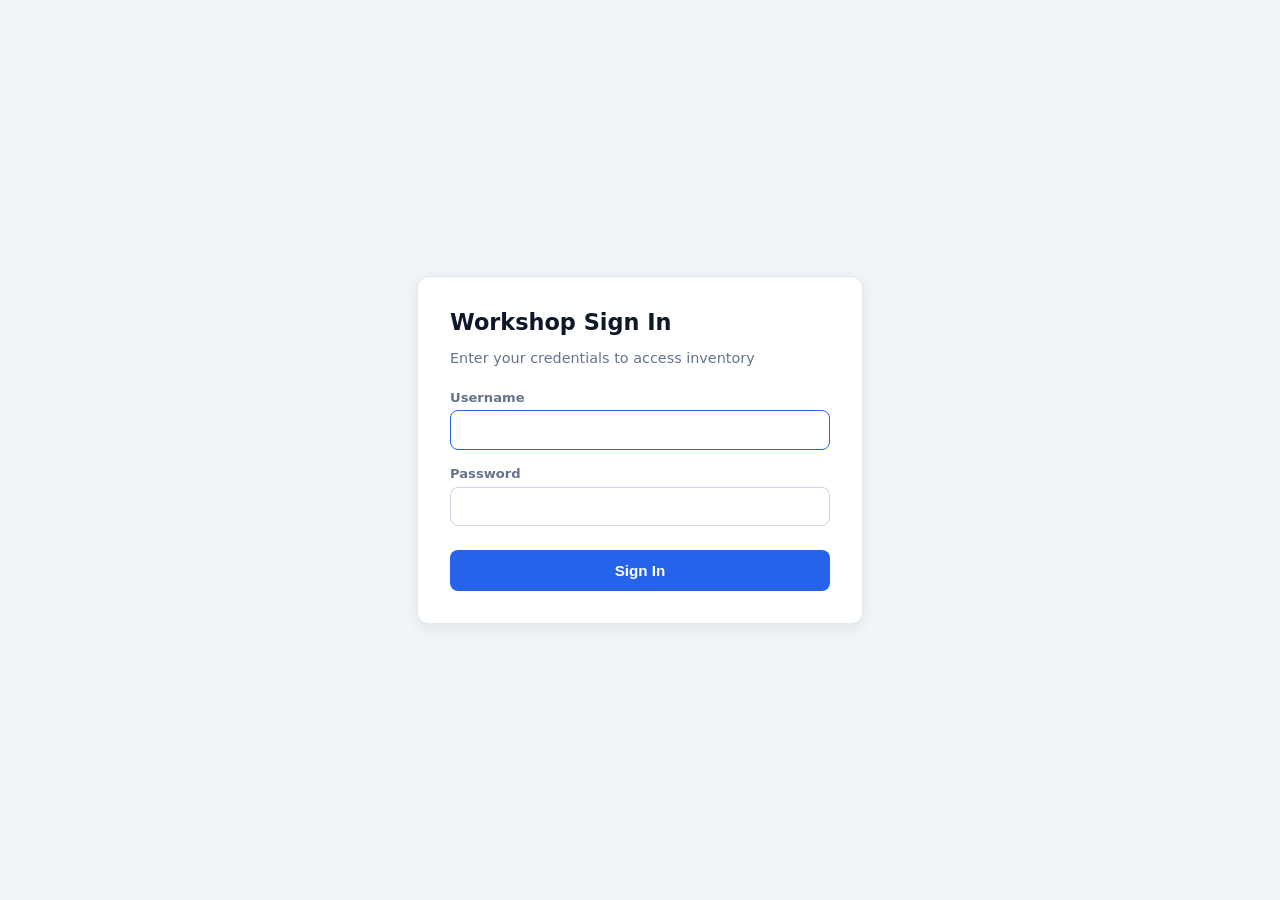
<file: target/classes/static/login.html>
<!DOCTYPE html>
<html lang="en">
<head>
    <meta charset="UTF-8">
    <meta name="viewport" content="width=device-width, initial-scale=1.0">
    <title>Login - Workshop Equipment Tracker</title>
    <link rel="stylesheet" href="login.css">
</head>
<body>
    <div class="login-card">
        <h1>Workshop Sign In</h1>
        <p class="subtitle">Enter your credentials to access inventory</p>

        <form action="/perform_login" method="POST" class="login-form">
            <div class="input-group">
                <label for="username">Username</label>
                <input type="text" id="username" name="username" required autofocus>
            </div>
            <div class="input-group">
                <label for="password">Password</label>
                <input type="password" id="password" name="password" required>
            </div>
            <button type="submit" class="btn-login">Sign In</button>
        </form>
    </div>
</body>
</html>
</file>
<file: target/classes/static/login.css>
body {
    font-family: system-ui, -apple-system, BlinkMacSystemFont, "Segoe UI", Roboto, sans-serif;
    background-color: #f1f5f9;
    color: #0f172a;
    display: flex;
    justify-content: center;
    align-items: center;
    height: 100vh;
    margin: 0;
}

.login-card {
    background: #ffffff;
    padding: 2rem;
    border-radius: 12px;
    box-shadow: 0 4px 14px rgba(15, 23, 42, 0.08);
    width: 100%;
    max-width: 380px;
    border: 1px solid #e2e8f0;
}

h1 {
    margin-top: 0;
    font-size: 1.4rem;
}

.subtitle {
    color: #64748b;
    font-size: 0.9rem;
    margin-bottom: 1.5rem;
}

.login-form {
    display: flex;
    flex-direction: column;
    gap: 1rem;
}

.input-group {
    display: flex;
    flex-direction: column;
    gap: 0.35rem;
}

.input-group label {
    font-size: 0.82rem;
    font-weight: 600;
    color: #64748b;
}

input[type="text"],
input[type="password"] {
    padding: 0.65rem 0.85rem;
    border: 1px solid #cbd5e1;
    border-radius: 8px;
    font-size: 0.95rem;
    outline: none;
    transition: border-color 0.15s;
}

input[type="text"]:focus,
input[type="password"]:focus {
    border-color: #2563eb;
}

.btn-login {
    cursor: pointer;
    background: #2563eb;
    color: #ffffff;
    border: none;
    border-radius: 8px;
    padding: 0.75rem;
    font-weight: 600;
    font-size: 0.95rem;
    margin-top: 0.5rem;
    transition: background-color 0.15s;
}

.btn-login:hover {
    background: #1d4ed8;
}
</file>
